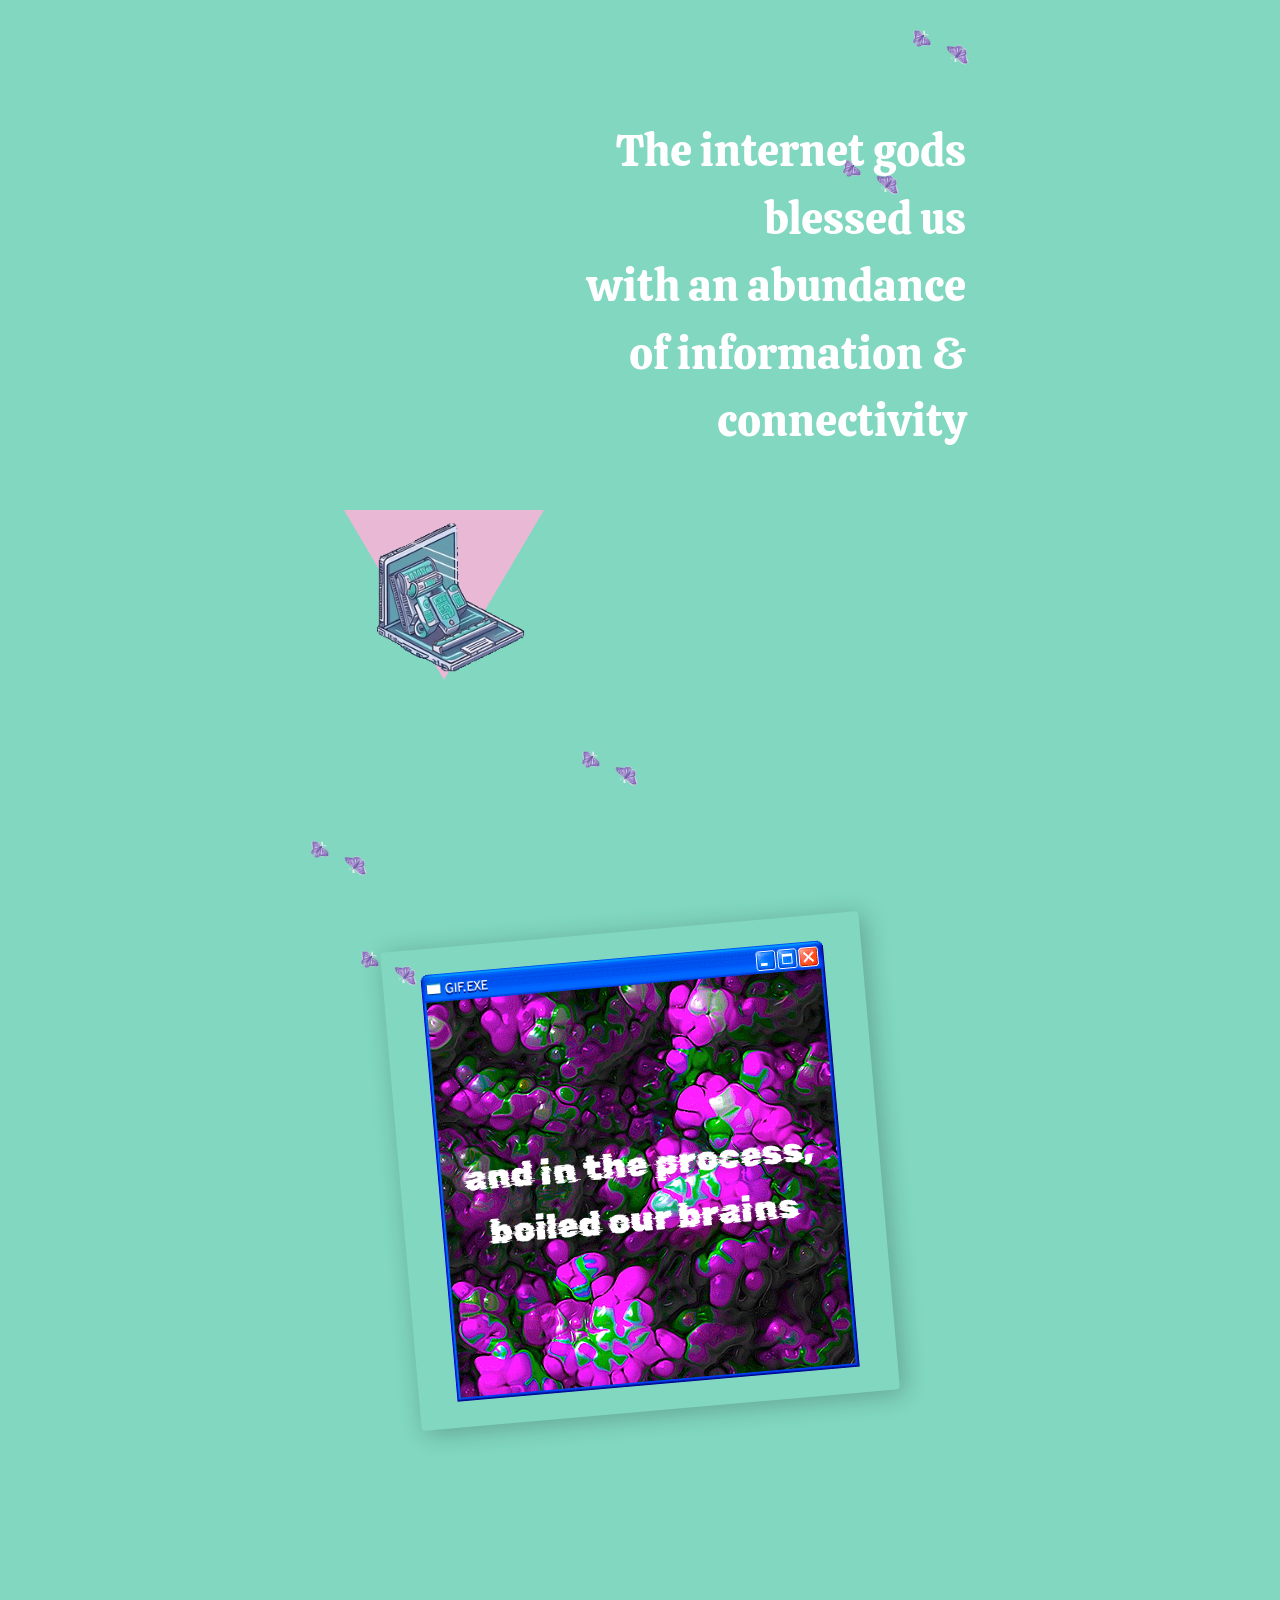
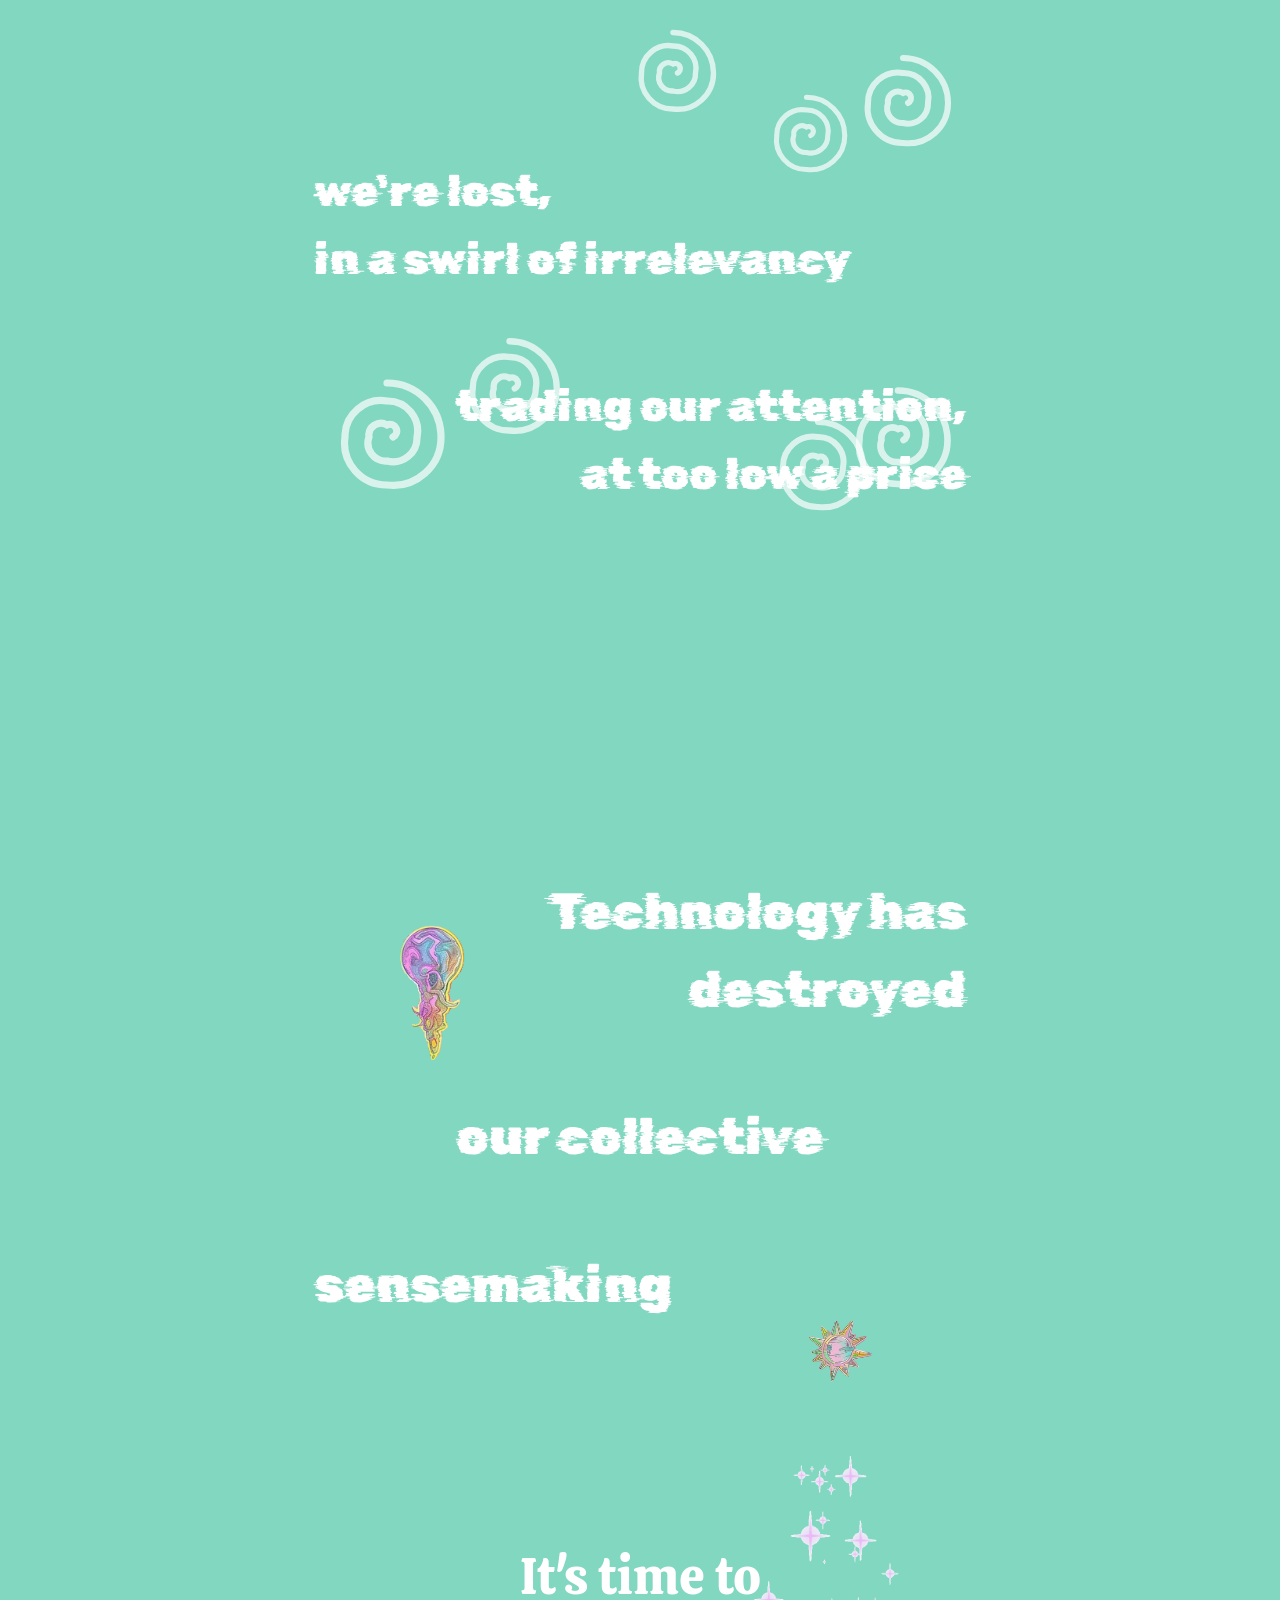
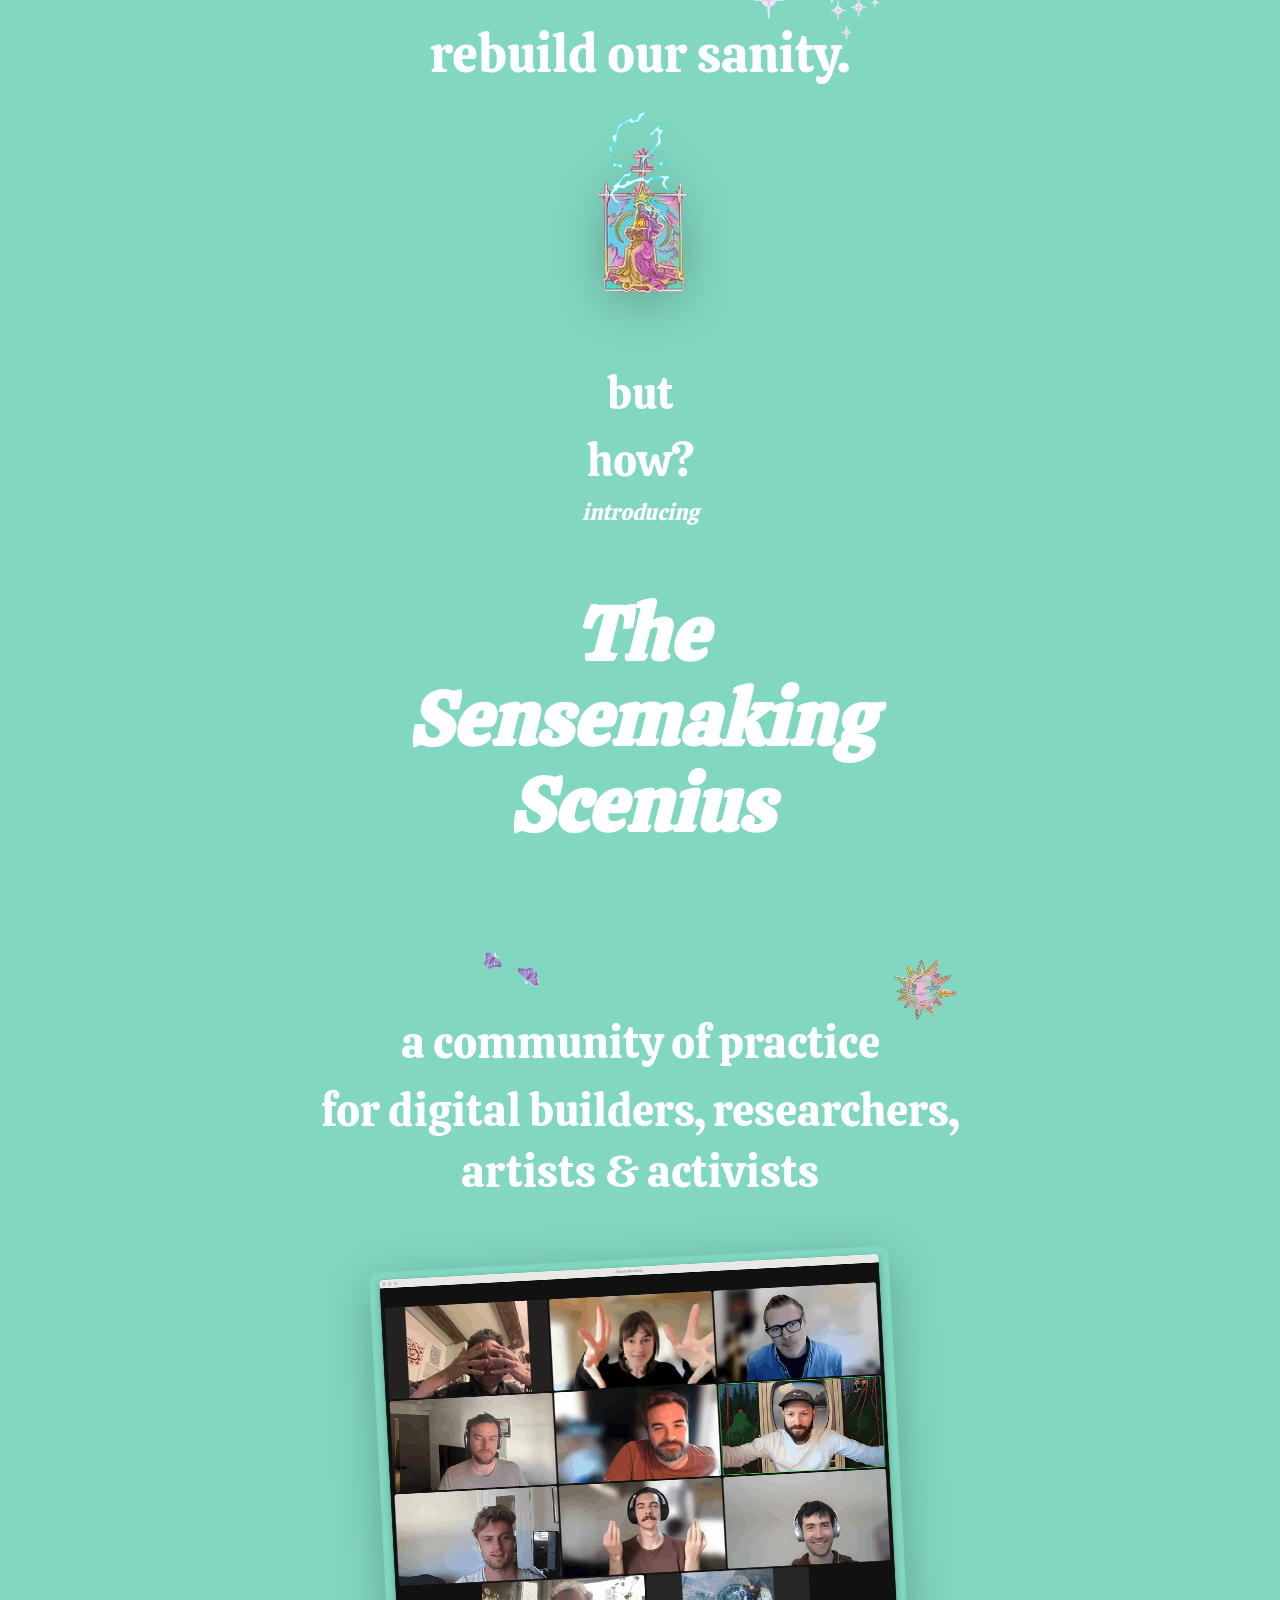
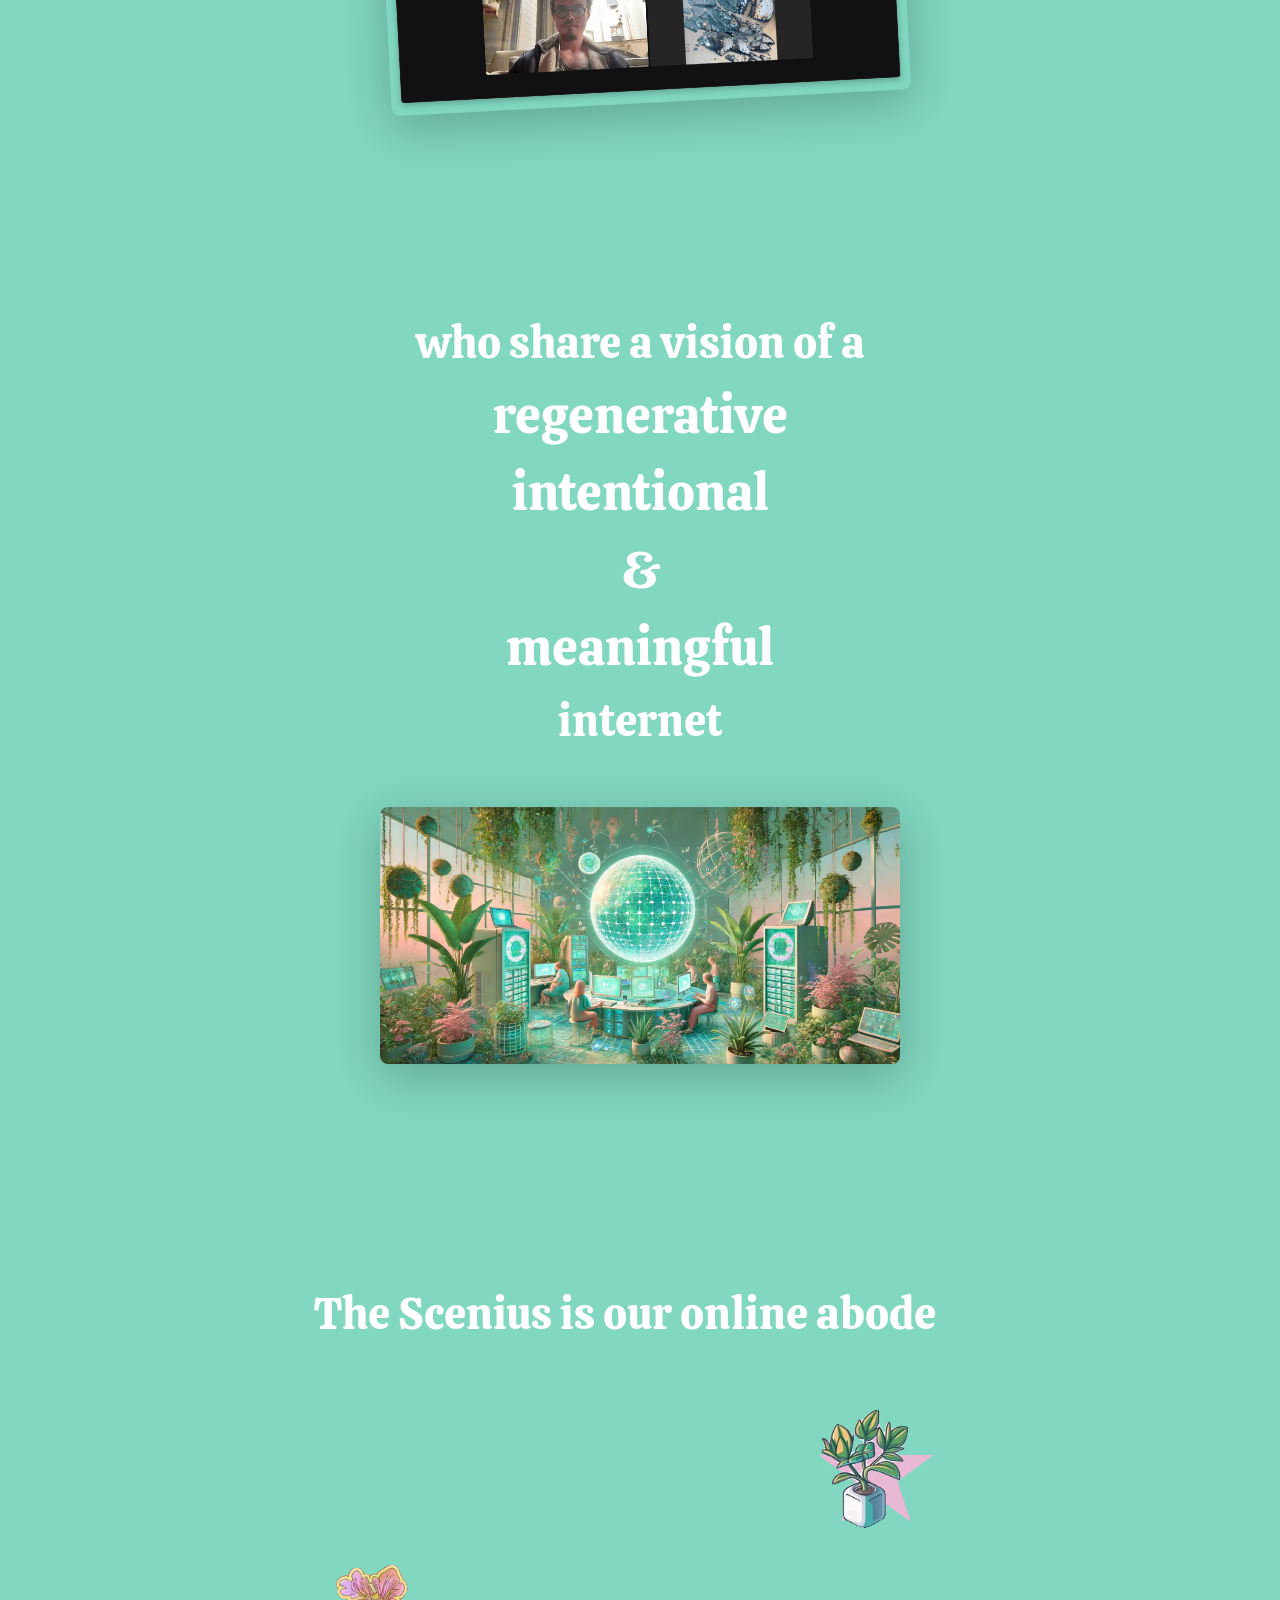
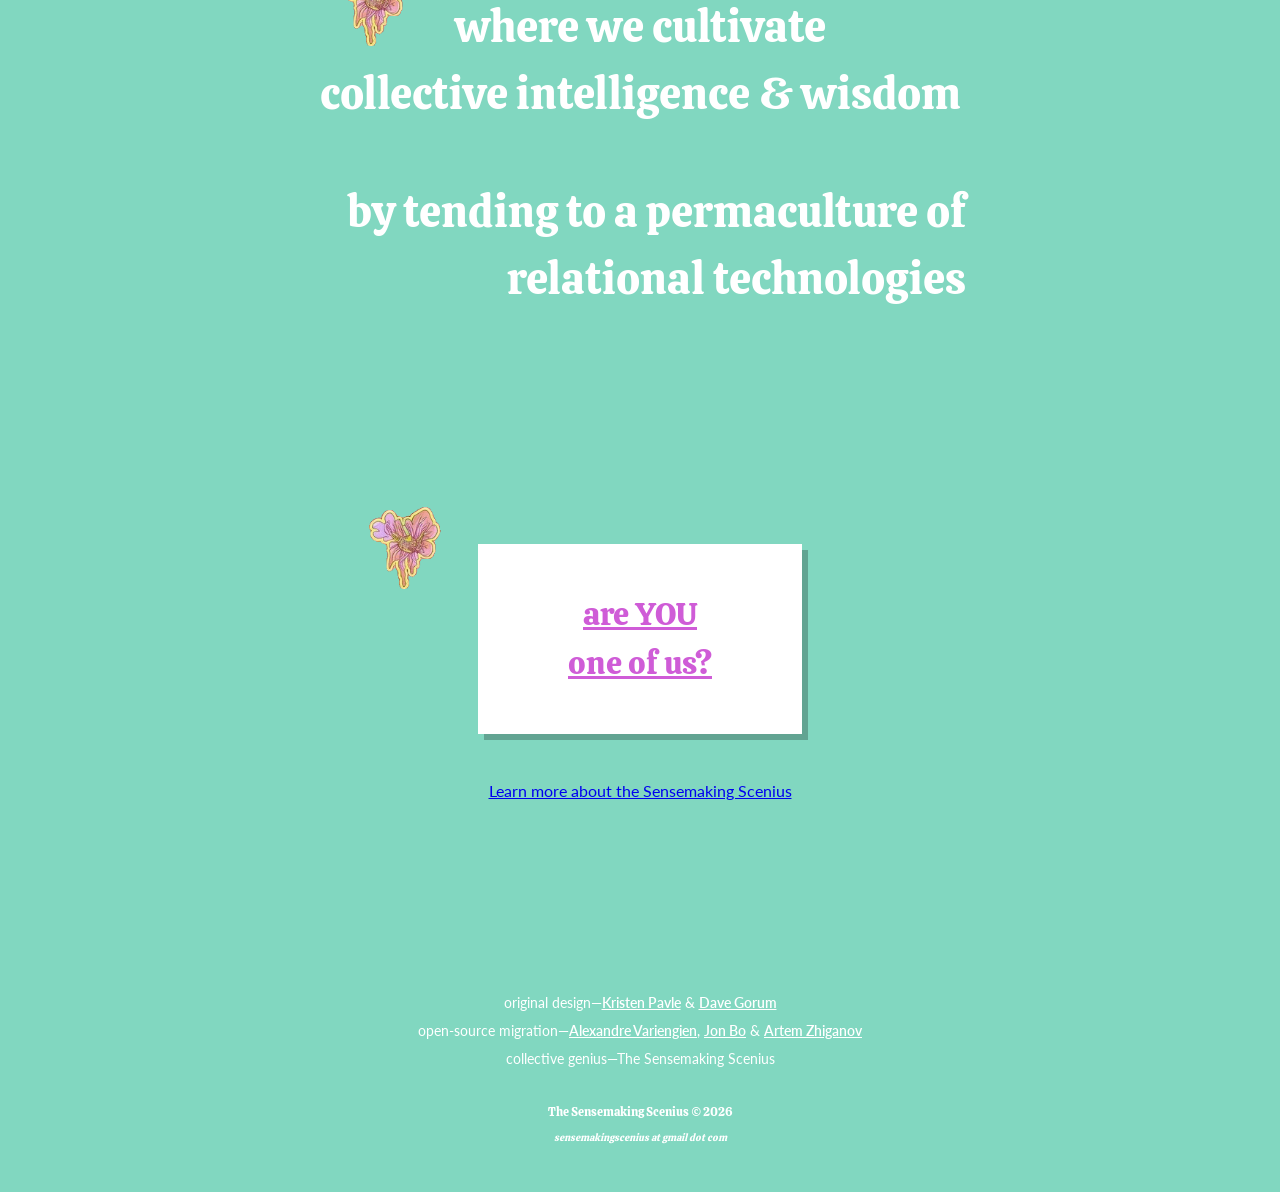
<file: site/index.html>
<!DOCTYPE html>
<html lang="en">
<head>
  <meta charset="UTF-8">
  <meta name="viewport" content="width=device-width, initial-scale=1.0">
  <title>The Sensemaking Scenius</title>
  <meta name="description" content="A community of practice for a regenerative, intentional, & meaningful internet">

  <!-- Open Graph / Social -->
  <meta property="og:type" content="website">
  <meta property="og:title" content="The Sensemaking Scenius">
  <meta property="og:description" content="A community of practice for a regenerative, intentional, & meaningful internet">
  <meta property="og:image" content="assets/images/oe1mvg.png">
  <meta name="twitter:card" content="summary_large_image">
  <meta name="twitter:title" content="The Sensemaking Scenius">
  <meta name="twitter:description" content="A community of practice for a regenerative, intentional, & meaningful internet">

  <link rel="icon" type="image/png" href="assets/images/1a1hjrh.png">
  <link rel="stylesheet" href="styles.css">
  <link rel="preconnect" href="https://fonts.googleapis.com">
  <link rel="preconnect" href="https://fonts.gstatic.com" crossorigin>
  <link href="https://fonts.googleapis.com/css2?family=Calistoga&family=EB+Garamond:ital,wght@0,400;0,600;1,400&family=Lato:wght@400;700&family=Rubik+Glitch&display=swap" rel="stylesheet">
</head>
<body>
<div class="page-wrapper">
  <main>
    <!-- Section 1: Internet Gods -->
    <section class="section section--intro">
      <img src="assets/images/giphy.gif" alt="Butterflies" class="decoration butterfly butterfly--top-right">
      <img src="assets/images/giphy.gif" alt="Butterflies" class="decoration butterfly butterfly--mid-right">
      
      <div class="content content--right">
        <p class="text text--large">The internet gods</p>
        <p class="text text--large">blessed us</p>
        <p class="text text--large">with an abundance</p>
        <p class="text text--large">of information &</p>
        <p class="text text--large">connectivity</p>
      </div>
      
      <div class="decoration-wrapper decoration-wrapper--computer">
        <div class="triangle"></div>
        <img src="assets/images/4pqers.png" alt="Retro computer" class="decoration computer">
      </div>
      
      <img src="assets/images/giphy.gif" alt="Butterfly" class="decoration butterfly butterfly--bottom">
    </section>

    <!-- Section 2: Boiled Brains -->
    <section class="section section--boiled">
      <img src="assets/images/giphy.gif" alt="Butterflies" class="decoration butterfly butterfly--top-left">
      <img src="assets/images/giphy.gif" alt="Butterfly" class="decoration butterfly butterfly--mid-left">
      
      <div class="gif-window-wrapper">
        <img src="assets/images/giphy(2).gif" alt="GIF.EXE - Psychedelic pattern" class="gif-exe-image">
        <div class="gif-window__overlay">
          <p class="text text--medium text--glitch text--shadow">and in the process,</p>
          <p class="text text--medium text--glitch text--shadow">boiled our brains</p>
        </div>
      </div>
    </section>

    <!-- Section 3: Lost in Swirl -->
    <section class="section section--lost">
      <div class="spirals">
        <svg class="spiral spiral--1" viewBox="0 0 100 100">
          <path d="M50 5 A45 45 0 0 1 95 50 A40 40 0 0 1 50 90 A35 35 0 0 1 15 50 A30 30 0 0 1 50 20 A25 25 0 0 1 75 50 A20 20 0 0 1 50 70 A15 15 0 0 1 35 50 A10 10 0 0 1 50 40 A5 5 0 0 1 55 50" fill="none" stroke="white" stroke-width="6" stroke-linecap="round"/>
        </svg>
        <svg class="spiral spiral--2" viewBox="0 0 100 100">
          <path d="M50 5 A45 45 0 0 1 95 50 A40 40 0 0 1 50 90 A35 35 0 0 1 15 50 A30 30 0 0 1 50 20 A25 25 0 0 1 75 50 A20 20 0 0 1 50 70 A15 15 0 0 1 35 50 A10 10 0 0 1 50 40 A5 5 0 0 1 55 50" fill="none" stroke="white" stroke-width="6" stroke-linecap="round"/>
        </svg>
        <svg class="spiral spiral--3" viewBox="0 0 100 100">
          <path d="M50 5 A45 45 0 0 1 95 50 A40 40 0 0 1 50 90 A35 35 0 0 1 15 50 A30 30 0 0 1 50 20 A25 25 0 0 1 75 50 A20 20 0 0 1 50 70 A15 15 0 0 1 35 50 A10 10 0 0 1 50 40 A5 5 0 0 1 55 50" fill="none" stroke="white" stroke-width="6" stroke-linecap="round"/>
        </svg>
        <svg class="spiral spiral--4" viewBox="0 0 100 100">
          <path d="M50 5 A45 45 0 0 1 95 50 A40 40 0 0 1 50 90 A35 35 0 0 1 15 50 A30 30 0 0 1 50 20 A25 25 0 0 1 75 50 A20 20 0 0 1 50 70 A15 15 0 0 1 35 50 A10 10 0 0 1 50 40 A5 5 0 0 1 55 50" fill="none" stroke="white" stroke-width="6" stroke-linecap="round"/>
        </svg>
        <svg class="spiral spiral--5" viewBox="0 0 100 100">
          <path d="M50 5 A45 45 0 0 1 95 50 A40 40 0 0 1 50 90 A35 35 0 0 1 15 50 A30 30 0 0 1 50 20 A25 25 0 0 1 75 50 A20 20 0 0 1 50 70 A15 15 0 0 1 35 50 A10 10 0 0 1 50 40 A5 5 0 0 1 55 50" fill="none" stroke="white" stroke-width="6" stroke-linecap="round"/>
        </svg>
        <svg class="spiral spiral--6" viewBox="0 0 100 100">
          <path d="M50 5 A45 45 0 0 1 95 50 A40 40 0 0 1 50 90 A35 35 0 0 1 15 50 A30 30 0 0 1 50 20 A25 25 0 0 1 75 50 A20 20 0 0 1 50 70 A15 15 0 0 1 35 50 A10 10 0 0 1 50 40 A5 5 0 0 1 55 50" fill="none" stroke="white" stroke-width="6" stroke-linecap="round"/>
        </svg>
        <svg class="spiral spiral--7" viewBox="0 0 100 100">
          <path d="M50 5 A45 45 0 0 1 95 50 A40 40 0 0 1 50 90 A35 35 0 0 1 15 50 A30 30 0 0 1 50 20 A25 25 0 0 1 75 50 A20 20 0 0 1 50 70 A15 15 0 0 1 35 50 A10 10 0 0 1 50 40 A5 5 0 0 1 55 50" fill="none" stroke="white" stroke-width="6" stroke-linecap="round"/>
        </svg>
      </div>
      
      <div class="content content--left">
        <p class="text text--large text--glitch">we're lost,</p>
        <p class="text text--large text--glitch">in a swirl of irrelevancy</p>
      </div>

      <div class="content content--right content--bottom">
        <p class="text text--large text--glitch">trading our attention,</p>
        <p class="text text--large text--glitch">at too low a price</p>
      </div>
    </section>

    <!-- Section 4: Technology Destroyed -->
    <section class="section section--destroyed">
      <img src="assets/images/15abn56.png" alt="Melting lightbulb" class="decoration lightbulb">
      
      <div class="content content--right">
        <p class="text text--xlarge text--glitch">Technology has</p>
        <p class="text text--xlarge text--glitch">destroyed</p>
      </div>

      <div class="content content--center destroyed-gap">
        <p class="text text--xlarge text--glitch">our collective</p>
      </div>

      <div class="content content--left destroyed-gap">
        <p class="text text--xlarge text--glitch">sensemaking</p>
      </div>

      <img src="assets/images/1a1hjrh.png" alt="Sun/planet" class="decoration sun">
    </section>

    <!-- Section 5: Rebuild Sanity -->
    <section class="section section--rebuild">
      <img src="assets/images/giphy(8).gif" alt="Sparkles" class="decoration sparkles">
      
      <div class="content content--center">
        <p class="text text--xlarge">It's time to</p>
        <p class="text text--xlarge">rebuild our sanity.</p>
      </div>
      
      <div class="tarot-card">
        <img src="assets/images/71euru.png" alt="Tarot card" class="tarot-card__image">
        <img src="assets/images/giphy(4).gif" alt="Lightning" class="decoration lightning">
      </div>

      <div class="content content--center">
        <p class="text text--large">but</p>
        <p class="text text--large">how?</p>
      </div>

      <p class="text text--small-medium text--italic">introducing</p>

      <div class="content content--center title-block">
        <p class="text text--title">The</p>
        <p class="text text--title">Sensemaking</p>
        <p class="text text--title">Scenius</p>
      </div>
    </section>

    <!-- Section 6: Community -->
    <section class="section section--community">
      <img src="assets/images/giphy.gif" alt="Butterfly" class="decoration butterfly butterfly--top">
      <img src="assets/images/1a1hjrh.png" alt="Sun" class="decoration sun sun--right">
      
      <div class="content content--center">
        <p class="text text--large">a community of practice</p>
        <p class="text text--large">for digital builders, researchers, artists & activists</p>
      </div>
      
      <div class="zoom-screenshot">
        <img src="assets/images/oe1mvg.png" alt="Community Zoom call">
      </div>
    </section>

    <!-- Section 7: Vision -->
    <section class="section section--vision">
      <div class="content content--center">
        <p class="text text--large">who share a vision of a</p>
        <p class="text text--xlarge">regenerative</p>
        <p class="text text--xlarge">intentional</p>
        <p class="text text--xlarge">&</p>
        <p class="text text--xlarge">meaningful</p>
        <p class="text text--large">internet</p>
      </div>
      
      <div class="greenhouse-image">
        <img src="assets/images/d49uhr.png" alt="Futuristic greenhouse with technology">
      </div>
    </section>

    <!-- Section 8: Scenius Abode -->
    <section class="section section--abode">
      <div class="content content--left">
        <p class="text text--large">The Scenius is our online abode</p>
      </div>
      
      <div class="decoration-wrapper decoration-wrapper--plant">
        <div class="star"></div>
        <img src="assets/images/1yqyzj7.png" alt="Plant" class="decoration plant">
      </div>
      
      <div class="content content--center">
        <p class="text text--large">where we cultivate</p>
        <p class="text text--large">collective intelligence & wisdom</p>
      </div>

      <img src="assets/images/17pt3rf.png" alt="Flower" class="decoration flower">

      <div class="content content--right">
        <p class="text text--large">by tending to a permaculture of</p>
        <p class="text text--large">relational technologies</p>
      </div>
    </section>

    <!-- Section 9: CTA -->
    <section class="section section--cta">
      <img src="assets/images/17pt3rf.png" alt="Flower" class="decoration flower flower--left">

      <a href="https://tally.so/r/3yyEk0" class="button--cta-pill" target="_blank" rel="noopener">
        <span>are YOU</span>
        <span>one of us?</span>
      </a>

      <p class="text text--small-medium text--center">
        <a href="about.html" class="link--about">Learn more about the Sensemaking Scenius</a>
      </p>
    </section>

    <!-- Footer: Credits -->
    <footer class="footer">
      <div class="credits">
        <p class="text text--small">original design&mdash;<a href="https://kristenpavle.com" class="credit-link">Kristen Pavle</a> &amp; <a href="https://davegorum.com" class="credit-link">Dave Gorum</a></p>
        <p class="text text--small">open-source migration&mdash;<a href="https://alexandrevariengien.com/" class="credit-link">Alexandre Variengien</a>, <a href="https://jon.bo/" class="credit-link">Jon Bo</a> &amp; <a href="https://github.com/zhiganov" class="credit-link">Artem Zhiganov</a></p>
        <p class="text text--small">collective genius&mdash;The Sensemaking Scenius</p>
      </div>

      <p class="text text--small copyright">The Sensemaking Scenius &copy;&#xFE0F; 2026</p>
      <p class="text text--small email"><em>sensemakingscenius at gmail dot com</em></p>
    </footer>
  </main>
</div>
</body>
</html>
</file>
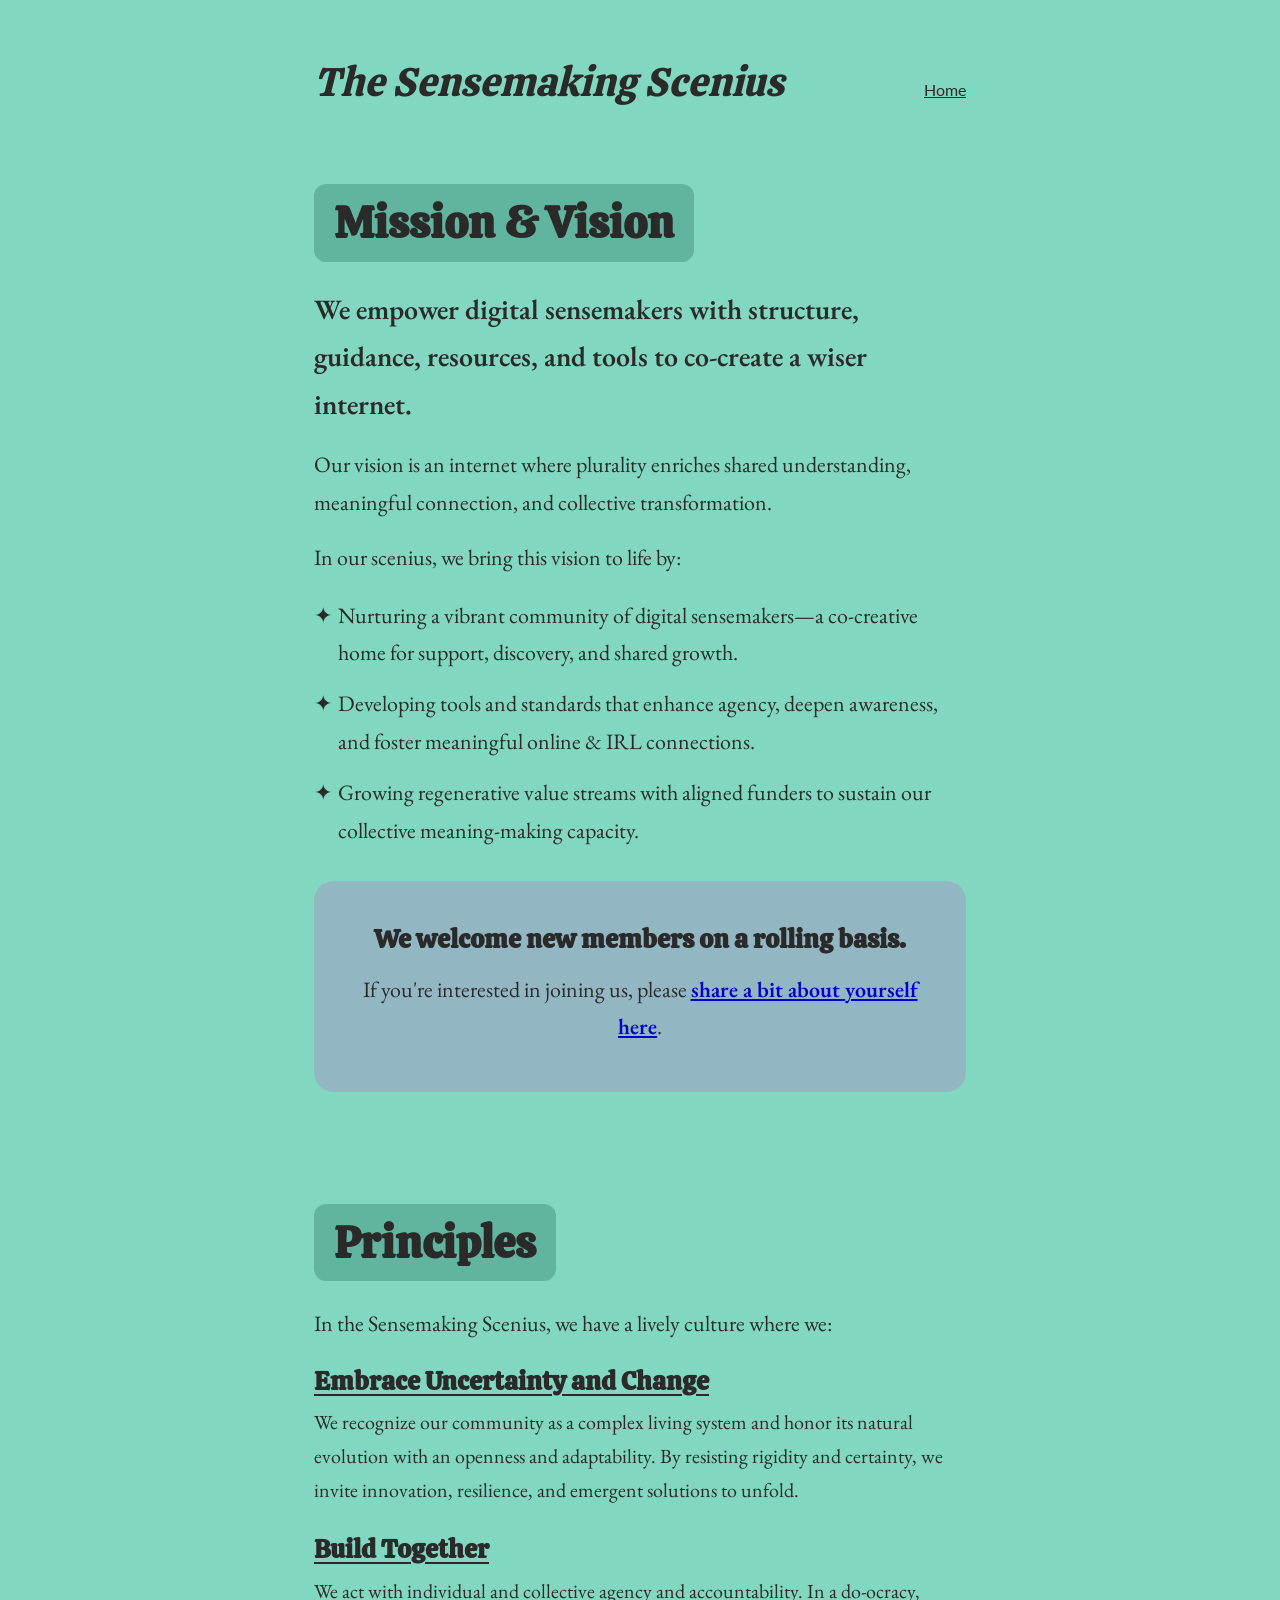
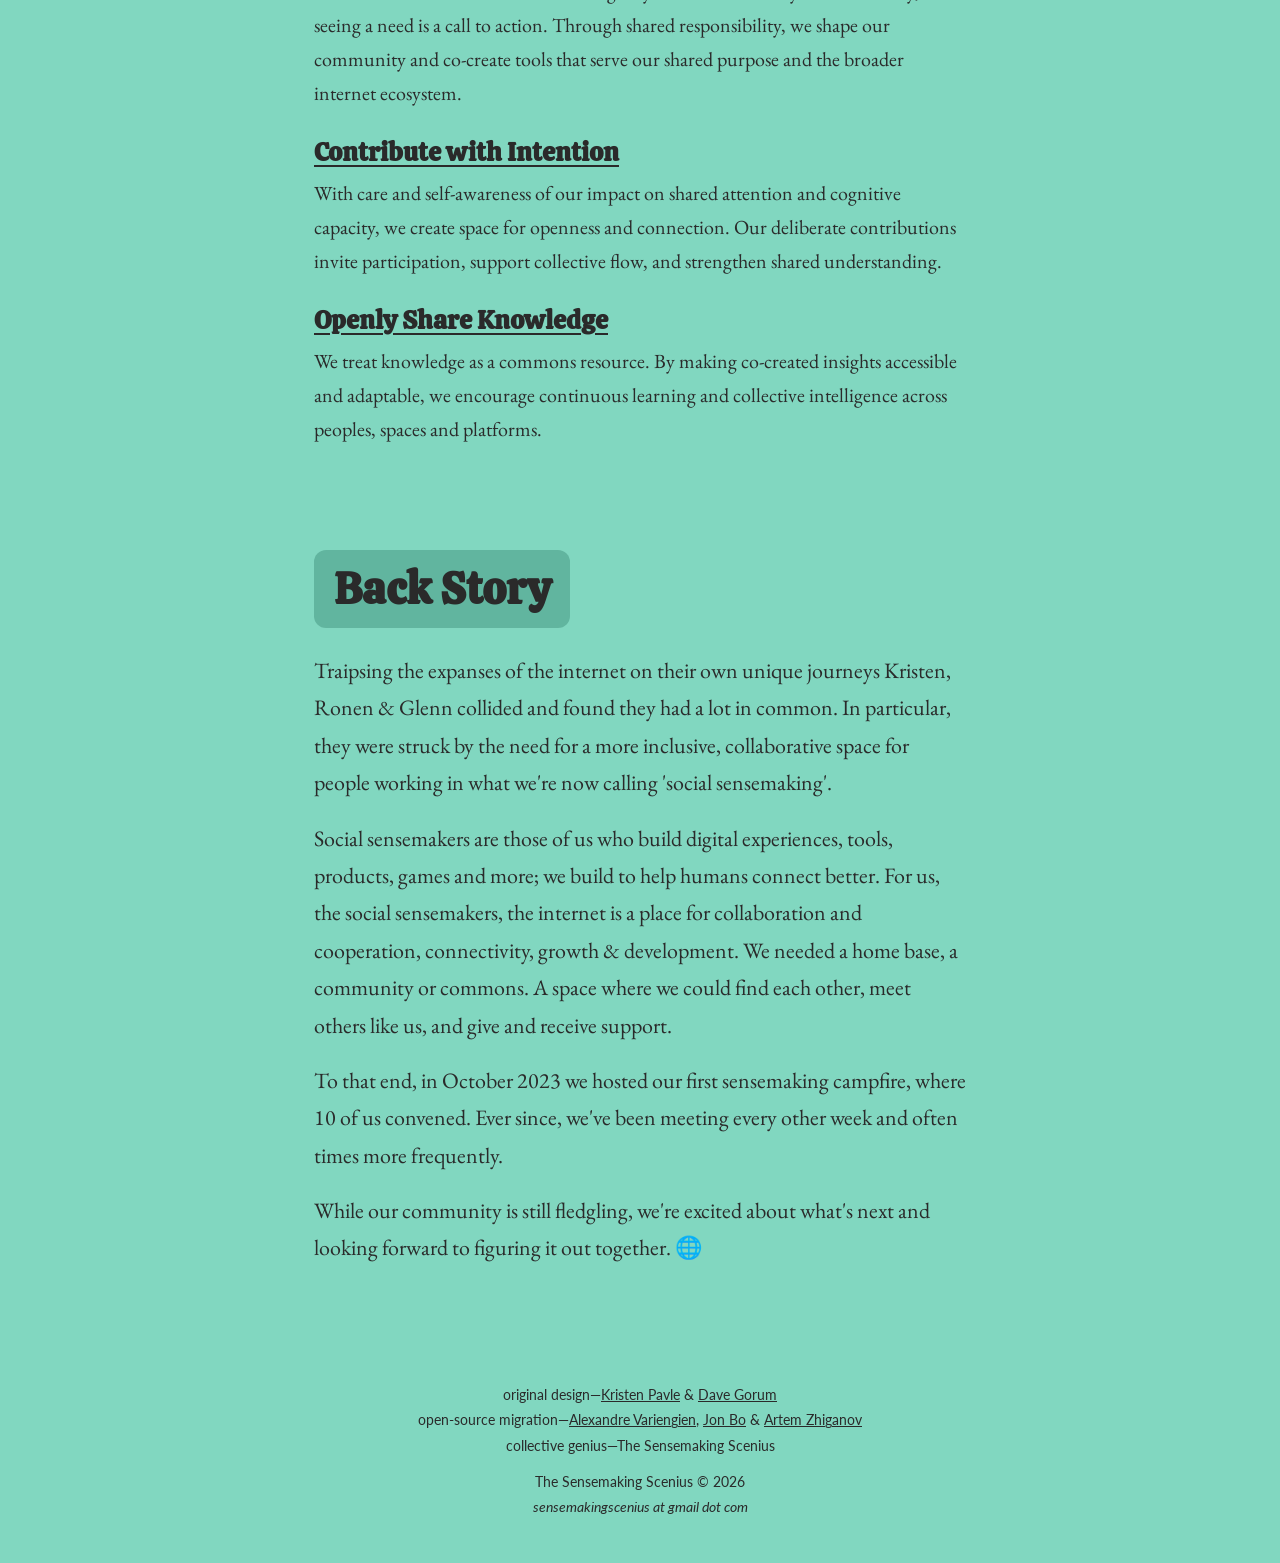
<file: site/about.html>
<!DOCTYPE html>
<html lang="en">
<head>
  <meta charset="UTF-8">
  <meta name="viewport" content="width=device-width, initial-scale=1.0">
  <title>About — The Sensemaking Scenius</title>
  <meta name="description" content="Mission, vision, principles, and backstory of the Sensemaking Scenius community">

  <meta property="og:type" content="website">
  <meta property="og:title" content="About — The Sensemaking Scenius">
  <meta property="og:description" content="A community of practice for a regenerative, intentional, & meaningful internet">
  <meta property="og:image" content="assets/images/oe1mvg.png">

  <link rel="icon" type="image/png" href="assets/images/1a1hjrh.png">
  <link rel="stylesheet" href="styles.css">
  <link rel="preconnect" href="https://fonts.googleapis.com">
  <link rel="preconnect" href="https://fonts.gstatic.com" crossorigin>
  <link href="https://fonts.googleapis.com/css2?family=Calistoga&family=EB+Garamond:ital,wght@0,400;0,600;1,400&family=Lato:wght@400;700&family=Rubik+Glitch&display=swap" rel="stylesheet">
</head>
<body>
<div class="page-wrapper">
  <main>
    <!-- Header -->
    <header class="about-header">
      <div class="about-header__title">
        <span>The</span>
        <span>Sensemaking</span>
        <span>Scenius</span>
      </div>
      <a href="index.html" class="about-header__home">Home</a>
    </header>

    <!-- Mission & Vision -->
    <section class="about-section">
      <h2 class="about-section__heading">Mission & Vision</h2>

      <p class="about-text about-text--large">We empower digital sensemakers with structure, guidance, resources, and tools to co-create a wiser internet.</p>

      <p class="about-text">Our vision is an internet where plurality enriches shared understanding, meaningful connection, and collective transformation.</p>

      <p class="about-text">In our scenius, we bring this vision to life by:</p>

      <ul class="about-list">
        <li>Nurturing a vibrant community of digital sensemakers&mdash;a co-creative home for support, discovery, and shared growth.</li>
        <li>Developing tools and standards that enhance agency, deepen awareness, and foster meaningful online & IRL connections.</li>
        <li>Growing regenerative value streams with aligned funders to sustain our collective meaning-making capacity.</li>
      </ul>

      <div class="about-cta">
        <p class="about-text">We welcome new members on a rolling basis.</p>
        <p class="about-text">If you're interested in joining us, please <a href="https://tally.so/r/3yyEk0" target="_blank" rel="noopener">share a bit about yourself here</a>.</p>
      </div>
    </section>

    <!-- Principles -->
    <section class="about-section">
      <h2 class="about-section__heading">Principles</h2>

      <p class="about-text">In the Sensemaking Scenius, we have a lively culture where we:</p>

      <div class="about-principles">
        <div class="about-principle">
          <h3 class="about-principle__title">Embrace Uncertainty and Change</h3>
          <p class="about-principle__text">We recognize our community as a complex living system and honor its natural evolution with an openness and adaptability. By resisting rigidity and certainty, we invite innovation, resilience, and emergent solutions to unfold.</p>
        </div>

        <div class="about-principle">
          <h3 class="about-principle__title">Build Together</h3>
          <p class="about-principle__text">We act with individual and collective agency and accountability. In a do-ocracy, seeing a need is a call to action. Through shared responsibility, we shape our community and co-create tools that serve our shared purpose and the broader internet ecosystem.</p>
        </div>

        <div class="about-principle">
          <h3 class="about-principle__title">Contribute with Intention</h3>
          <p class="about-principle__text">With care and self-awareness of our impact on shared attention and cognitive capacity, we create space for openness and connection. Our deliberate contributions invite participation, support collective flow, and strengthen shared understanding.</p>
        </div>

        <div class="about-principle">
          <h3 class="about-principle__title">Openly Share Knowledge</h3>
          <p class="about-principle__text">We treat knowledge as a commons resource. By making co-created insights accessible and adaptable, we encourage continuous learning and collective intelligence across peoples, spaces and platforms.</p>
        </div>
      </div>
    </section>

    <!-- Back Story -->
    <section class="about-section">
      <h2 class="about-section__heading">Back Story</h2>

      <p class="about-text">Traipsing the expanses of the internet on their own unique journeys Kristen, Ronen & Glenn collided and found they had a lot in common. In particular, they were struck by the need for a more inclusive, collaborative space for people working in what we're now calling 'social sensemaking'.</p>

      <p class="about-text">Social sensemakers are those of us who build digital experiences, tools, products, games and more; we build to help humans connect better. For us, the social sensemakers, the internet is a place for collaboration and cooperation, connectivity, growth & development. We needed a home base, a community or commons. A space where we could find each other, meet others like us, and give and receive support.</p>

      <p class="about-text">To that end, in October 2023 we hosted our first sensemaking campfire, where 10 of us convened. Ever since, we've been meeting every other week and often times more frequently.</p>

      <p class="about-text">While our community is still fledgling, we're excited about what's next and looking forward to figuring it out together. &#x1F310;</p>
    </section>

    <!-- Footer -->
    <footer class="about-footer">
      <p>original design&mdash;<a href="https://kristenpavle.com" style="text-decoration: underline;">Kristen Pavle</a> &amp; <a href="https://davegorum.com" style="text-decoration: underline;">Dave Gorum</a></p>
      <p>open-source migration&mdash;<a href="https://alexandrevariengien.com/" style="text-decoration: underline;">Alexandre Variengien</a>, <a href="https://jon.bo/" style="text-decoration: underline;">Jon Bo</a> &amp; <a href="https://github.com/zhiganov" style="text-decoration: underline;">Artem Zhiganov</a></p>
      <p>collective genius&mdash;The Sensemaking Scenius</p>
      <p style="margin-top: 16px;">The Sensemaking Scenius &copy;&#xFE0F; 2026</p>
      <p><em>sensemakingscenius at gmail dot com</em></p>
    </footer>
  </main>
</div>
</body>
</html>
</file>
<file: site/styles.css>
/* ========================================
   Sensemaking Scenius - Styles
   Faithful reproduction of kpaxle.mmm.page/scenius
   ======================================== */

/* ----------------------------------------
   CSS Custom Properties
   ---------------------------------------- */
:root {
  --color-bg: rgb(129, 215, 192);
  --color-text: #ffffff;
  --color-pink: #e8b8d4;
  --color-purple: rgb(207, 92, 215);
  --color-shadow: rgba(0, 0, 0, 0.24);

  --font-display: 'Calistoga', Georgia, serif;
  --font-glitch: 'Rubik Glitch', cursive;
  --font-body: 'EB Garamond', Georgia, serif;
  --font-sans: 'Lato', sans-serif;
}

/* ----------------------------------------
   Reset & Base
   ---------------------------------------- */
*, *::before, *::after {
  box-sizing: border-box;
  margin: 0;
  padding: 0;
}

html {
  scroll-behavior: smooth;
}

body {
  font-family: var(--font-display);
  background-color: var(--color-bg);
  color: var(--color-text);
  line-height: 1.4;
  overflow-x: hidden;
}

img {
  max-width: 100%;
  height: auto;
  display: block;
}

a {
  color: inherit;
}

/* ----------------------------------------
   Page Layout
   ---------------------------------------- */
.page-wrapper {
  width: 100%;
  overflow-x: hidden;
}

main {
  width: 100%;
  max-width: 700px;
  margin: 0 auto;
  padding: 0 24px;
}

/* ----------------------------------------
   Sections
   ---------------------------------------- */
.section {
  position: relative;
  padding: 80px 0;
  display: flex;
  flex-direction: column;
  justify-content: center;
}

/* ----------------------------------------
   Typography
   ---------------------------------------- */
.text {
  margin-bottom: 6px;
}

.text--small {
  font-size: 14px;
  line-height: 1.6;
}

.text--small-medium {
  font-size: clamp(18px, 3vw, 22px);
}

.text--medium {
  font-size: clamp(28px, 5vw, 35px);
}

.text--large {
  font-size: clamp(32px, 6.5vw, 44px);
}

.text--xlarge {
  font-size: clamp(38px, 7.5vw, 51px);
}

.text--title {
  font-size: clamp(48px, 11vw, 76px);
  font-weight: 700;
  font-style: italic;
  line-height: 1.05;
}

.text--glitch {
  font-family: var(--font-glitch);
}

.text--body {
  font-family: var(--font-body);
}

.text--sans {
  font-family: var(--font-sans);
}

.text--italic {
  font-style: italic;
}

.text--shadow {
  text-shadow: 2px 2px 8px var(--color-shadow);
}

.text--center {
  text-align: center;
}

/* ----------------------------------------
   Content Alignment
   ---------------------------------------- */
.content {
  position: relative;
  z-index: 2;
}

.content--left {
  text-align: left;
}

.content--right {
  text-align: right;
}

.content--center {
  text-align: center;
}

.content--bottom {
  margin-top: 80px;
}

/* ----------------------------------------
   Decorative Elements
   ---------------------------------------- */
.decoration {
  position: absolute;
  pointer-events: none;
}

/* Butterflies */
.butterfly {
  width: 70px;
  height: auto;
  animation: float 4s ease-in-out infinite;
}

.butterfly--top-right {
  top: 10px;
  right: -10px;
}

.butterfly--mid-right {
  top: 140px;
  right: 60px;
  animation-delay: 0.7s;
}

.butterfly--bottom {
  bottom: 10px;
  left: 40%;
  animation-delay: 1.4s;
}

.butterfly--top-left {
  top: 10px;
  left: -10px;
}

.butterfly--mid-left {
  top: 120px;
  left: 40px;
  animation-delay: 0.5s;
}

.butterfly--top {
  top: 0;
  left: 25%;
  animation-delay: 0.3s;
}

/* Computer + triangle */
.decoration-wrapper--computer {
  position: relative;
  width: 260px;
  margin: 40px 0;
  align-self: flex-start;
}

.triangle {
  position: absolute;
  width: 0;
  height: 0;
  border-left: 100px solid transparent;
  border-right: 100px solid transparent;
  border-bottom: 170px solid var(--color-pink);
  top: 50%;
  left: 50%;
  transform: translate(-50%, -50%) rotate(180deg);
  z-index: 0;
}

.computer {
  position: relative;
  z-index: 1;
  width: 180px;
  margin: 0 auto;
}

/* Lightbulb */
.lightbulb {
  width: 100px;
  left: 10%;
  top: 25%;
}

/* Sun */
.sun {
  width: 110px;
}

.sun--right {
  right: -20px;
  top: 10px;
}

.section--destroyed .sun {
  bottom: 10%;
  right: 10%;
  top: auto;
}

/* Plant + star */
.decoration-wrapper--plant {
  position: relative;
  width: 140px;
  margin-left: auto;
  margin-right: 20px;
}

.star {
  position: absolute;
  width: 120px;
  height: 120px;
  background: var(--color-pink);
  clip-path: polygon(
    50% 0%, 61% 35%, 98% 35%, 68% 57%, 79% 91%,
    50% 70%, 21% 91%, 32% 57%, 2% 35%, 39% 35%
  );
  top: 50%;
  left: 50%;
  transform: translate(-50%, -50%);
  z-index: 0;
}

.plant {
  position: relative;
  z-index: 1;
  width: 120px;
}

/* Flower */
.flower {
  width: 120px;
}

.flower--left {
  left: 5%;
  top: 15%;
}

/* Sparkles */
.sparkles {
  width: 220px;
  top: -20px;
  right: 5%;
  opacity: 0.85;
}

/* Lightning */
.lightning {
  position: absolute;
  width: 70px;
  top: -30px;
  left: 50%;
  transform: translateX(-50%);
}

/* ----------------------------------------
   GIF Window (psychedelic overlay)
   ---------------------------------------- */
.gif-window-wrapper {
  position: relative;
  width: 100%;
  max-width: 480px;
  margin: 40px auto;
  transform: rotate(-5deg);
}

.gif-exe-image {
  width: 100%;
  display: block;
  box-shadow: 4px 4px 24px var(--color-shadow);
  border-radius: 4px;
}

.gif-window__overlay {
  position: absolute;
  top: 55%;
  left: 50%;
  transform: translate(-50%, -50%);
  text-align: center;
  width: 90%;
}

/* ----------------------------------------
   Spirals
   ---------------------------------------- */
.spirals {
  position: absolute;
  width: 100%;
  height: 100%;
  top: 0;
  left: 0;
  pointer-events: none;
  z-index: 1;
}

.spiral {
  position: absolute;
  opacity: 0.7;
}

.spiral--1 { top: 15%; right: 2%;  width: 100px; height: 100px; }
.spiral--2 { top: 20%; right: 18%; width: 85px;  height: 85px; }
.spiral--3 { top: 12%; right: 38%; width: 90px;  height: 90px; }
.spiral--4 { top: 55%; left: 2%;   width: 120px; height: 120px; }
.spiral--5 { top: 50%; left: 22%;  width: 105px; height: 105px; }
.spiral--6 { top: 60%; right: 15%; width: 100px; height: 100px; }
.spiral--7 { top: 56%; right: 2%;  width: 110px; height: 110px; }

@keyframes spiralSpin {
  from { transform: rotate(0deg); }
  to   { transform: rotate(360deg); }
}

.spiral--1 { animation: spiralSpin 12s linear infinite; }
.spiral--2 { animation: spiralSpin 15s linear infinite reverse; }
.spiral--3 { animation: spiralSpin 18s linear infinite; }
.spiral--4 { animation: spiralSpin 14s linear infinite reverse; }
.spiral--5 { animation: spiralSpin 16s linear infinite; }
.spiral--6 { animation: spiralSpin 20s linear infinite reverse; }
.spiral--7 { animation: spiralSpin 13s linear infinite; }

/* ----------------------------------------
   Tarot Card
   ---------------------------------------- */
.tarot-card {
  position: relative;
  width: 160px;
  margin: 40px auto;
}

.tarot-card__image {
  width: 100%;
  filter: drop-shadow(0 8px 24px var(--color-shadow));
}

/* ----------------------------------------
   Zoom Screenshot
   ---------------------------------------- */
.zoom-screenshot {
  width: 100%;
  max-width: 520px;
  margin: 50px auto;
  transform: rotate(-3deg);
  box-shadow: 0 12px 48px var(--color-shadow);
  border-radius: 8px;
  overflow: hidden;
}

.zoom-screenshot img {
  width: 100%;
}

/* ----------------------------------------
   Greenhouse Image
   ---------------------------------------- */
.greenhouse-image {
  width: 100%;
  max-width: 520px;
  margin: 50px auto;
  border-radius: 8px;
  overflow: hidden;
  box-shadow: 0 12px 48px var(--color-shadow);
}

.greenhouse-image img {
  width: 100%;
}

/* ----------------------------------------
   CTA Section
   ---------------------------------------- */
.section--cta {
  padding-bottom: 100px;
  align-items: center;
}

.button--cta-pill {
  background: #ffffff;
  color: var(--color-purple);
  border: none;
  border-radius: 0;
  padding: 48px 90px;
  font-family: var(--font-display);
  font-size: clamp(24px, 4.5vw, 32px);
  display: flex;
  flex-direction: column;
  align-items: center;
  gap: 4px;
  margin: 60px auto 30px;
  cursor: pointer;
  box-shadow: 6px 6px 0 var(--color-shadow);
  transition: transform 0.2s ease, box-shadow 0.2s ease;
}

.button--cta-pill:hover {
  transform: translate(-2px, -2px);
  box-shadow: 8px 8px 0 var(--color-shadow);
}

.link--about {
  color: rgb(0, 0, 238);
  text-decoration: underline;
  font-family: var(--font-sans);
  font-size: 16px;
  display: inline-block;
  margin-top: 16px;
}

/* ----------------------------------------
   Title Block
   ---------------------------------------- */
.title-block {
  margin-top: 60px;
}

/* ----------------------------------------
   Section-specific
   ---------------------------------------- */
.section--intro {
  padding-top: 120px;
  min-height: 70vh;
}

.section--boiled {
  min-height: 70vh;
  align-items: center;
}

.section--lost {
  min-height: 90vh;
}

.section--destroyed {
  min-height: 80vh;
  gap: 50px;
}

.destroyed-gap {
  margin-top: 20px;
}

.section--rebuild {
  min-height: 90vh;
  align-items: center;
}

.section--community {
  min-height: 80vh;
  align-items: center;
}

.section--vision {
  min-height: 90vh;
  align-items: center;
}

.section--abode {
  min-height: 90vh;
  gap: 50px;
}

/* ----------------------------------------
   Footer
   ---------------------------------------- */
.footer {
  text-align: center;
  padding: 80px 16px 40px;
  max-width: 700px;
  margin: 0 auto;
}

.credits {
  margin-bottom: 32px;
}

.credits p {
  font-family: var(--font-sans);
}

.credit-link {
  text-decoration: underline;
  font-weight: 600;
}

.copyright {
  margin-top: 32px;
  font-size: 12px;
}

.email {
  margin-top: 8px;
  font-size: 10px;
}

/* ----------------------------------------
   Animations
   ---------------------------------------- */
@keyframes float {
  0%, 100% { transform: translateY(0); }
  50%      { transform: translateY(-12px); }
}

/* ----------------------------------------
   Responsive
   ---------------------------------------- */
@media (max-width: 600px) {
  main {
    padding: 0 16px;
  }

  .section {
    padding: 50px 0;
  }

  .spiral {
    width: 50px !important;
    height: 50px !important;
  }

  .gif-window-wrapper {
    max-width: 95%;
  }

  .zoom-screenshot,
  .greenhouse-image {
    max-width: 100%;
  }

  .button--cta-pill {
    padding: 32px 50px;
    font-size: 22px;
  }

  .decoration-wrapper--computer {
    width: 200px;
  }

  .butterfly {
    width: 50px;
  }
}

/* ========================================
   About Page Styles
   ======================================== */
.about-header {
  padding: 60px 0 40px;
  display: flex;
  align-items: baseline;
  justify-content: space-between;
}

.about-header__title {
  font-family: var(--font-display);
  font-size: clamp(28px, 5vw, 40px);
  font-style: italic;
  line-height: 1.1;
  color: #2a2a2a;
}

.about-header__home {
  font-family: var(--font-sans);
  font-size: 16px;
  text-decoration: underline;
  color: #2a2a2a;
}

.about-section {
  padding: 40px 0;
  position: relative;
}

.about-section__heading {
  font-family: var(--font-display);
  font-size: clamp(32px, 6vw, 44px);
  margin-bottom: 24px;
  display: inline-block;
  background: rgba(0, 80, 60, 0.25);
  padding: 8px 20px;
  border-radius: 12px;
  color: #2a2a2a;
}

.about-text {
  font-family: var(--font-body);
  font-size: clamp(18px, 2.5vw, 22px);
  line-height: 1.7;
  margin-bottom: 18px;
  color: #2a2a2a;
}

.about-text--large {
  font-size: clamp(22px, 3.5vw, 28px);
  font-weight: 600;
}

.about-list {
  list-style: none;
  padding: 0;
  margin: 20px 0;
}

.about-list li {
  font-family: var(--font-body);
  font-size: clamp(18px, 2.5vw, 22px);
  line-height: 1.7;
  margin-bottom: 14px;
  padding-left: 24px;
  position: relative;
  color: #2a2a2a;
}

.about-list li::before {
  content: '✦';
  position: absolute;
  left: 0;
}

.about-cta {
  background: rgba(180, 120, 200, 0.35);
  border-radius: 20px;
  padding: 36px 32px;
  margin: 32px 0;
  text-align: center;
}

.about-cta .about-text {
  color: #2a2a2a;
  margin-bottom: 10px;
}

.about-cta .about-text:first-child {
  font-family: var(--font-display);
  font-size: clamp(20px, 3vw, 26px);
  font-weight: 700;
}

.about-cta a {
  color: rgb(0, 0, 200);
  text-decoration: underline;
  font-weight: 600;
}

.about-principles {
  margin: 20px 0;
}

.about-principle {
  margin-bottom: 24px;
}

.about-principle__title {
  font-family: var(--font-display);
  font-size: clamp(20px, 3vw, 26px);
  margin-bottom: 6px;
  color: #2a2a2a;
  text-decoration: underline;
  text-decoration-thickness: 2px;
  text-underline-offset: 4px;
}

.about-principle__text {
  font-family: var(--font-body);
  font-size: clamp(17px, 2.3vw, 20px);
  line-height: 1.7;
  color: #2a2a2a;
}

.about-footer {
  text-align: center;
  padding: 60px 16px 40px;
}

.about-footer p {
  font-family: var(--font-sans);
  font-size: 14px;
  margin-bottom: 6px;
  color: #2a2a2a;
}
</file>
